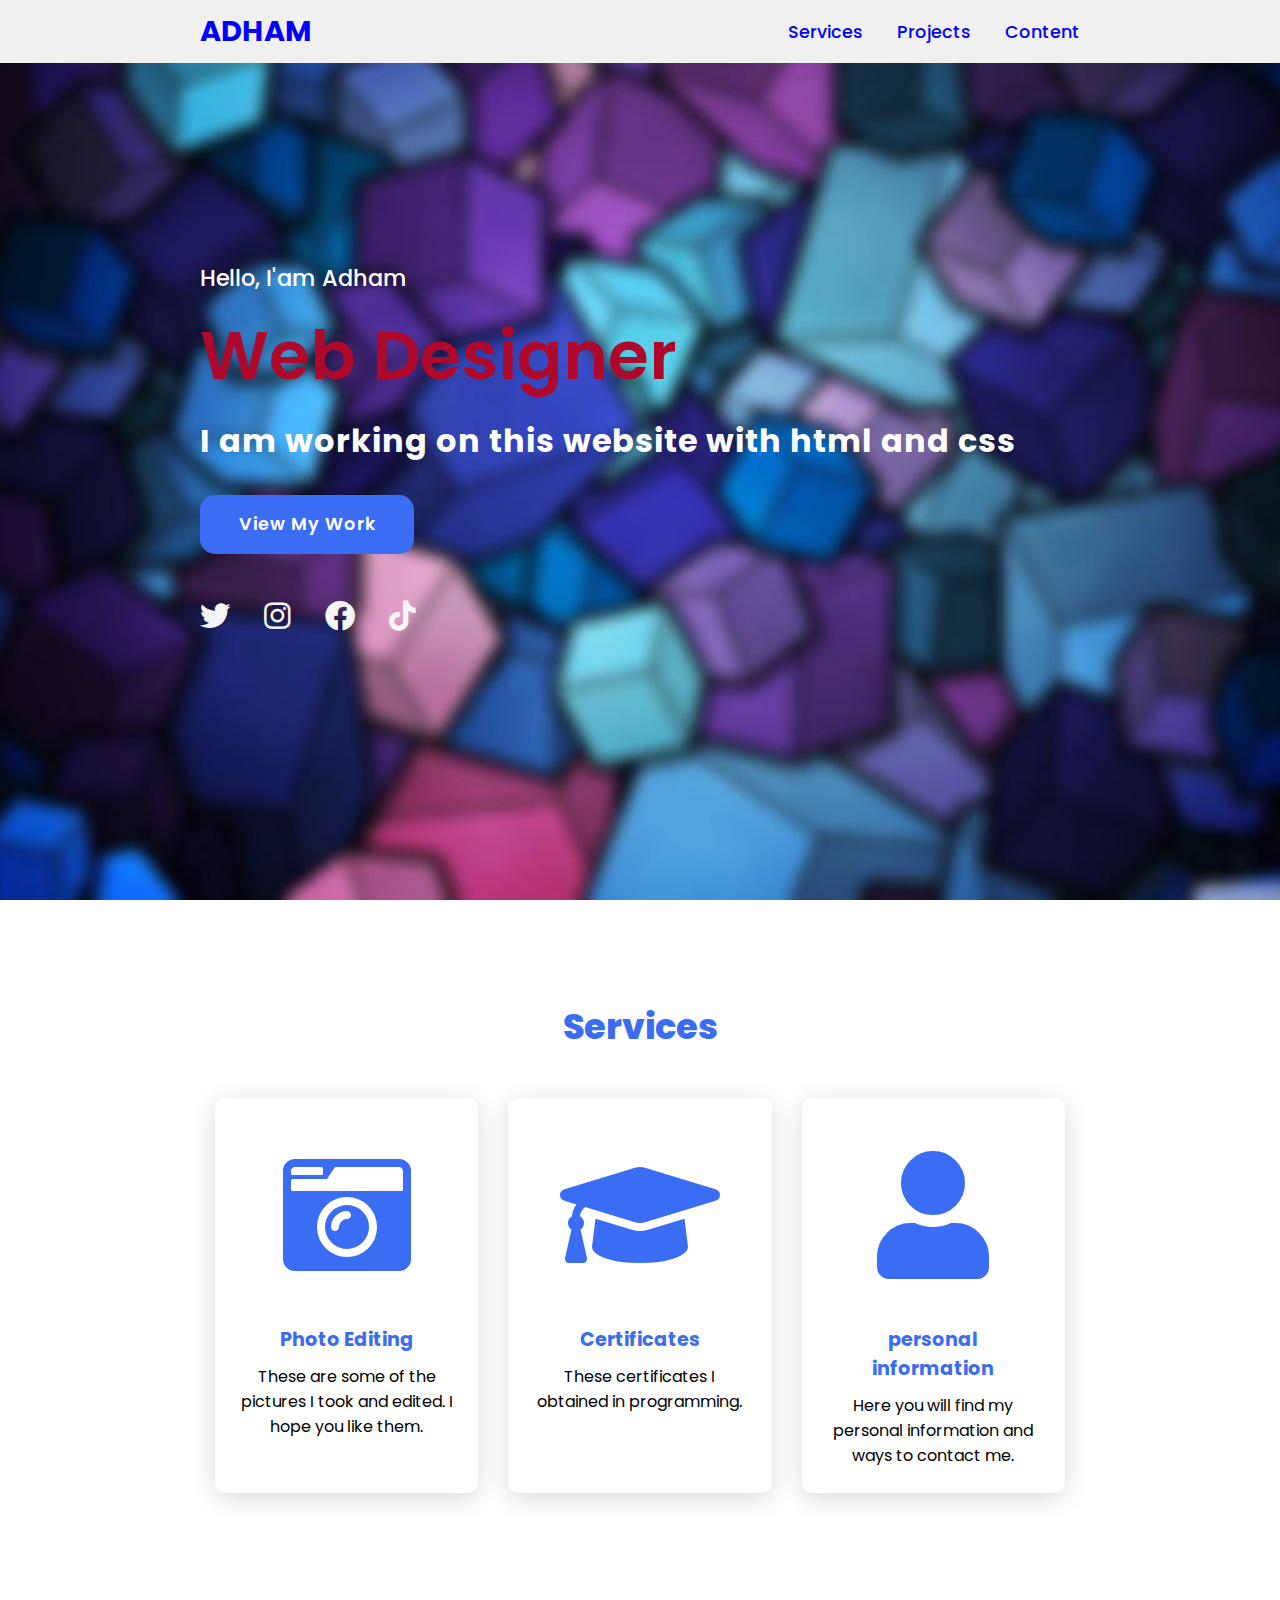
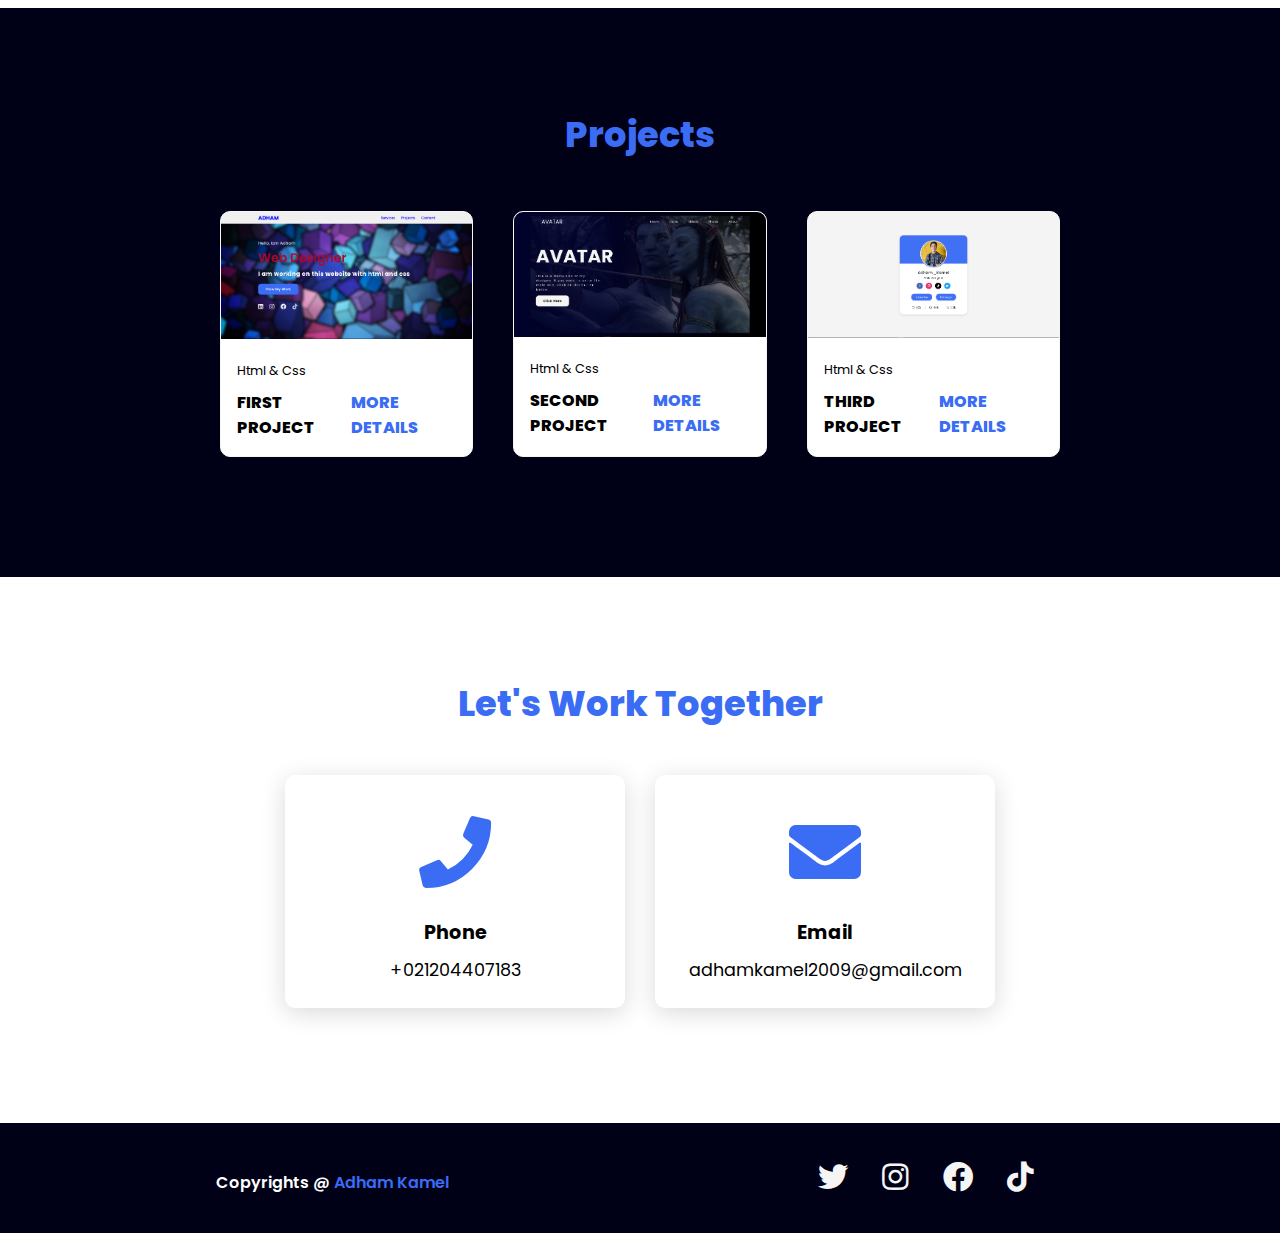
<file: index.html>
<!DOCTYPE html>
<html lang="en">
<head>
    <meta charset="UTF-8">
    <meta name="viewport" content="width=device-width, initial-scale=1.0">
    <title>Adham_Kamel</title>
    <link rel="stylesheet" href="https://cdnjs.cloudflare.com/ajax/libs/font-awesome/5.15.4/css/all.min.css">
    <link rel="stylesheet" href="index.css">
    <style>
        </style>
</head>
<body>


    <header>
        <a href="#" class="logo">Adham</a>
        <nav class="navigation">
            <a href="#services">Services</a>
            <a href="#projects">Projects</a>
            <a href="#content">Content</a>
        </nav>
    </header>


    <section class="main">
        <div>
            <h2>Hello, I'am Adham<br><span>Web Designer</span> </h2>
            <h3>I am working on this website with html and css</h3>
            <a href="#projects" class="main-but">View My Work</a>
            <div class="icon">
                <a href="https://x.com/Adham88660470?t=p39gAsez2fi61JQ9WZvGMQ&s=09" " class="twit"><i class="fab fa-twitter"></i></a>
                <a href="https://instagram.com/adham.kamel.9843?igshid=M2RkZGJiMzhjOQ==" class="insta"><i class="fab fa-instagram"></i></a>
                <a href="https://www.facebook.com/adham.kamel.9843?mibextid=ViGcVu" class="facebook"><i class="fab fa-facebook"></i></a>
                <a href="https://www.tiktok.com/@doma_back?_t=8hRV0iZe5GY&_r=1" class="tiktok"><i class="fab fa-tiktok"></i></a>
            </div>
        </div>
    </section>

    

<section class="cards" id="services">
    <h2 class="title">Services</h2>
    <div class="content">
        <div class="card">
            <div class="icons">
                <i class="fa fa-camera-retro" aria-hidden="true"></i>
            </div>
            <div class="info">
                <h3>Photo Editing</h3>
                <p>These are some of the pictures I took and edited. I hope you like them.</p>
            </div>
        </div>

        <div class="card">
            <div class="icons">
                <i class="fas fa-graduation-cap"></i>
            </div>
            <div class="info">
                <h3>Certificates</h3>
                <p>These certificates I obtained in programming.</p>
            </div>
        </div>

        <div class="card">
            <div class="icons">
                <i class="fas fa-user"></i>
            </div>
            <div class="info">
                <h3>personal information</h3>
                <p>Here you will find my personal information and ways to contact me.</p>
            </div>
        </div>
    </div>
</section>

<section class="projects" id="projects">
    <h2 class="title">Projects</h2>
    <div class="content">
        <div class="project-card">
            <div class="img">
                <img src="images/Screenshot 2023-11-17 175357.png">
            </div>
            <div class="project-info">
                <p class="project-category">Html & Css</p>
                <strong class="project-title">
                    <span>first project</span>
                    <a href="" class="more">More Details</a>
                </strong>
            </div>
        </div>

        <div class="project-card">
            <div class="img">
                <img src="images/Screenshot 2023-11-20 180935.png">
            </div>
            <div class="project-info">
                <p class="project-category">Html & Css</p>
                <strong class="project-title">
                    <span>Second project</span>
                    <a href="Avatar.html" class="more">More Details</a>
                </strong>
            </div>
        </div>


        <div class="project-card">
            <div class="img">
                <img src="images/Screenshot 2023-11-25 215335.png">
            </div>
            <div class="project-info">
                <p class="project-category">Html & Css</p>
                <strong class="project-title">
                    <span>Third project</span>
                    <a href="index 2.html" class="more">More Details</a>
                </strong>
            </div>
        </div>
    </div>
</section>

<section class="black" id="content">    <h2 class="title">Let's Work Together</h2>
    <div class="content">
        <div class="card">
            <div class="icons">
                <i class="fas fa-phone"></i>
            </div>
            <div class="info">
                <h3>Phone</h3>
                <p>+021204407183</p>
            </div>
        </div>

        <div class="card">
            <div class="icons">
                <i class="fas fa-envelope"></i>
            </div>
            <div class="info">
                <h3>Email</h3>
                <p>adhamkamel2009@gmail.com</p>
            </div>
        </div>
</section>

<footer class="footer">
    <p class="title-foot">Copyrights @ <span class="span-foot">Adham Kamel</span></p>
    <div class="icon">
        <a href="https://x.com/Adham88660470?t=p39gAsez2fi61JQ9WZvGMQ&s=09" " class="twit"><i class="fab fa-twitter"></i></a>
        <a href="https://instagram.com/adham.kamel.9843?igshid=M2RkZGJiMzhjOQ==" class="insta"><i class="fab fa-instagram"></i></a>
        <a href="https://www.facebook.com/adham.kamel.9843?mibextid=ViGcVu" class="facebook"><i class="fab fa-facebook"></i></a>
        <a href="https://www.tiktok.com/@doma_back?_t=8hRV0iZe5GY&_r=1" class="tiktok"><i class="fab fa-tiktok"></i></a>
    </div>
</footer>
</body>
</html>
</file>
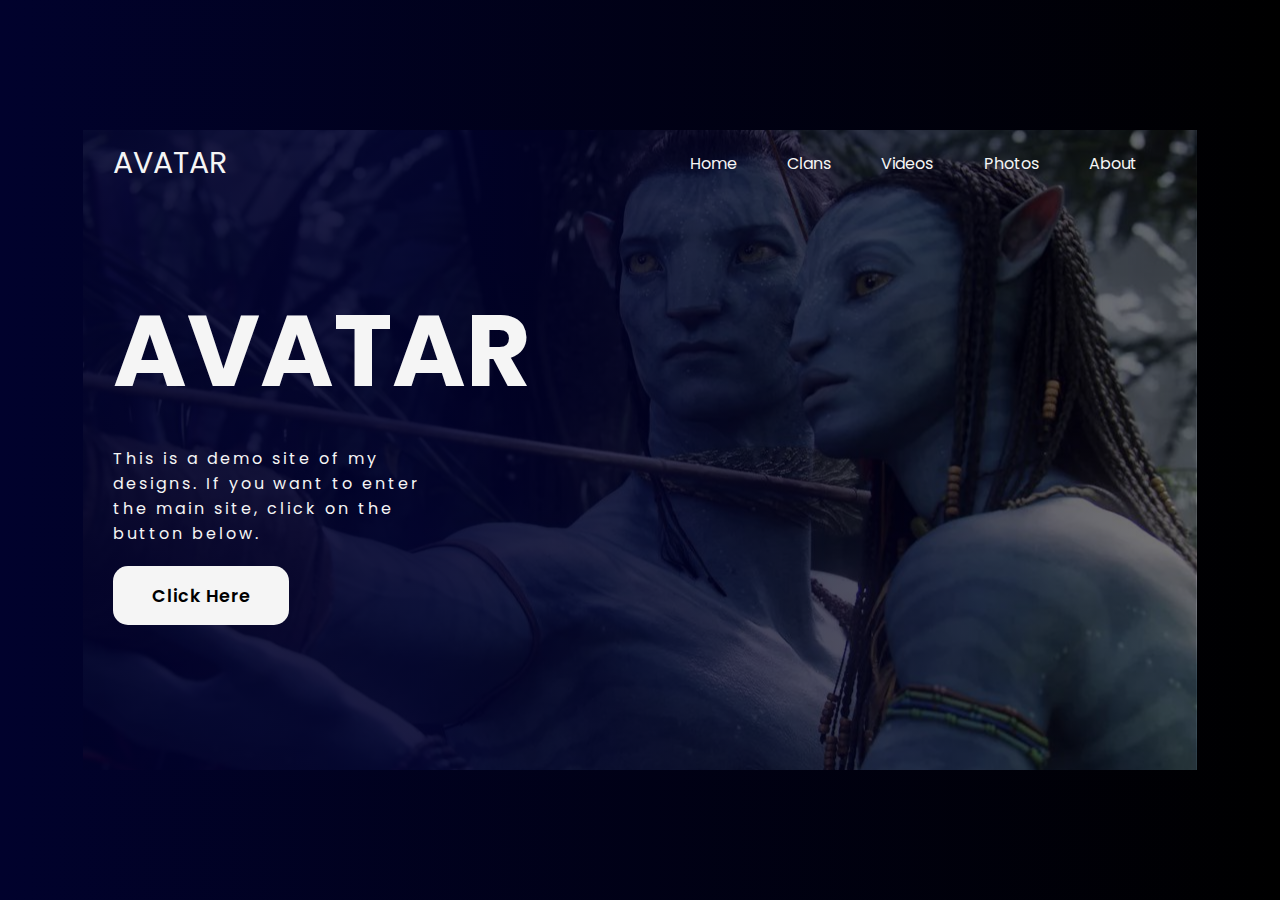
<file: Avatar.html>
<!DOCTYPE html>
<html lang="en">
<head>
    <meta charset="UTF-8">
    <meta name="viewport" content="width=device-width, initial-scale=1.0">
    <title>AVATAR</title>
    <link rel="stylesheet" href="Avatar.css">
</head>
<body>
    <div class="container">
        <header>
            <a href=""class="logo">Avatar</a>
            <ul>
                <li><a href="#">Home</a></li>
                <li><a href="#">Clans</a></li>
                <li><a href="#">Videos</a></li>
                <li><a href="#">Photos</a></li>
                <li><a href="#">About</a></li>
            </ul>
        </header>

        <div class="content">
            <h2>Avatar</h2>
            <p>This is a demo site of my designs. If you want to enter the main site, click on the button below.
            </p>
            <a href="Doma-Web.html">Click Here</a>
        </div>
    </div>
</body>
</html>
</file>
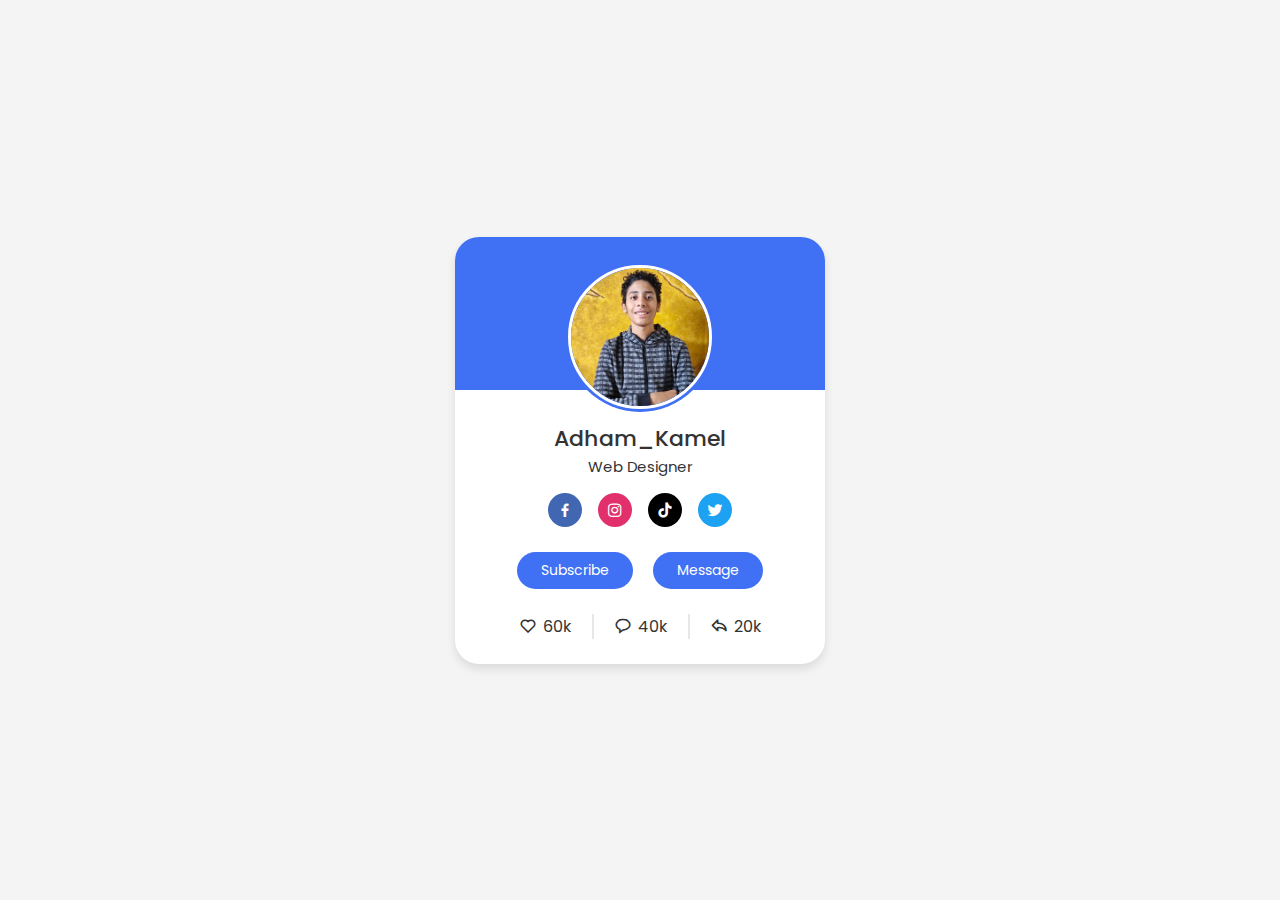
<file: index 2.html>
<!DOCTYPE html>
<html lang="en">
<head>
    <meta charset="UTF-8">
    <meta name="viewport" content="width=device-width, initial-scale=1.0">
    <title>Profile Card</title>

    <!-- CSS -->
    <link rel="stylesheet" href="index 2.css">

    <!-- Box Icons Css -->
    <link href='https://unpkg.com/boxicons@2.1.4/css/boxicons.min.css' rel='stylesheet'>
</head>
<body>
    <div class="profile-card">
        <div class="image">
            <img src="images/photo_2023-11-25_21-49-49.jpg" alt="" class="profile-img">
        </div>

        <div class="text-data">
            <span class="name">Adham_Kamel</span>
            <span class="job">Web Designer</span>
        </div>

        <div class="media-buttons">
            <a href="https://www.facebook.com/adham.kamel.9843?mibextid=ViGcVu" style="background-color: #4267b2;" class="link"><i class='bx bxl-facebook'></i></a>
            <a href="https://instagram.com/adham.kamel.9843?igshid=M2RkZGJiMzhjOQ==" style="background-color: #e1306c;" class="link"><i class='bx bxl-instagram' ></i></a>
            <a href="https://www.tiktok.com/@doma_back?_t=8hcCUO2kv3t&_r=1" style="background-color: black;"   class="link"><i class='bx bxl-tiktok' ></i></a>
            <a href="https://x.com/Adham88660470?t=p39gAsez2fi61JQ9WZvGMQ&s=09" style="background-color: #1da1f2;" class="link"><i class='bx bxl-twitter' ></i></a>
        </div>
        <div class="buttons">
            <a href="https://www.tiktok.com/@doma_back?_t=8hcCUO2kv3t&_r=1"><button class="button">Subscribe</button></a>
            <a href="https://wa.me/+201204407183"><button class="button">Message</button></a>
        </div>
        <div class="analytics">
            <div class="data">
                <i class='bx bx-heart' ></i>
                <span class="number">60k</span>
            </div>

            <div class="data">
                <i class='bx bx-message-rounded' ></i>
                <span class="number">40k</span>
            </div>

            <div class="data">
                <i class='bx bx-share' ></i>
                <span class="number">20k</span>
            </div>
        </div>
    </div>
</body>
</html>
</file>
<file: index.css>
@import url('https://fonts.googleapis.com/css2?family=Poppins:ital,wght@0,100;0,200;0,300;0,400;0,500;0,600;0,700;0,800;0,900;1,100;1,200;1,300;1,400;1,500;1,600;1,700;1,800;1,900&display=swap');

*{
    font-family: 'Poppins', sans-serif;
    margin: 0;
    box-sizing: border-box;
    scroll-behavior: smooth;
}


header {
    background-color: #f0f0f0;
    width: 100%;
    position:fixed;
    z-index: 999;
    display: flex;
    justify-content: space-between;
    align-items: center;
    padding: 10px 200px;
}

.logo {
    text-decoration: none;
    color: blue;
    text-transform: uppercase;
    font-weight: 700;
    font-size: 1.8em;
}

.navigation a {
    color: blue;
    text-decoration: none;
    font-size: 1.1em;
    font-weight: 500;
    padding-left: 30px;
}

.navigation a:hover{
color: purple;
    
}

section {
    padding: 100px 200px;
}

.main {
    width: 100%;
    min-height: 100vh;
    display: flex;
    align-items: center;
    background: url(photo_2023-11-16_19-31-12.jpg) no-repeat;
    background-size:cover ;
    background-position:center ;
    background-attachment:fixed ;

}

.main h2{
    color: white;
    font-size: 1.4em;
    font-weight: 500;
}

.main h2 span{
    display: inline-block;
    color: #b0082b;;
    font-size: 3em;
    font-weight: 600;
    margin-top:10px;
}

.main h3{
    color: white;
    font-size: 2em;
    font-weight: 700;
    letter-spacing: 1px;
    margin-top: 10px;
    margin-bottom: 30px;
}

.main-but {
    color: white;
    background-color: #3a6cf4;
    text-decoration: none;
    font-size: 1.1em;
    font-weight: 600;
    display: inline-block;
    padding: 0.9375em 2.1875em;
    letter-spacing: 1px;
    border-radius: 15px;
    margin-bottom: 40px;
    transition: 0.7s ease;
}

.main-but:hover {
    background-color:purple ;
    transform: scale(1.1);
}


.icon a {
    color: whitesmoke;
    padding-right: 30px;
    font-size: 1.9em;
    transition: 0.7s ease;
}
.twit :hover {
    color: #1da1f2;
    transform:scale(1.1);
}

.insta :hover {
    color: #e1306c;
    transform:scale(1.1);
}

.facebook :hover {
    color: #4267b2;
    transform:scale(1.1);
}

.tiktok :hover {
    color: black;
    transform:scale(1.1);
}



.title {
    display: flex;
    justify-content: center;
    color: #3a6cf4;
    font-size: 2.2em;
    font-weight: 800;
    margin-bottom: 30px;
}


.content {
    display: flex;
    justify-content: center;
    flex-direction: row;

}

.card {
    background-color: white;
    width: 21.25em;
    box-shadow: 0 5px 25px rgba(1 1 1 / 15%);
    border-radius: 10px;
    padding: 25px;
    margin: 15px;
    transition: 0.7s ease;
}


.card:hover {
    transform: scale(1.1);
}

.icons{
    color: #3a6cf4;
    font-size:8em ;
    text-align: center;
}

.info{
    text-align: center;
}

.info h3 {
    color: #3a6cf4;
    font-size: 1.2em;
    font-weight: 700;
    margin: 10px;
}


.projects {
    background-color: #000016;
}

.projects .content{
    margin-top:30px; ;
}


.project-card{
    background-color:#fff ;
    border: 1px solid whitesmoke;
    min-height: 14em;
    width: 23em;
    overflow: hidden;
    border-radius: 10px;
    margin: 20px;
    transition: 0.7s ease;
}

.project-card:hover {
    transform: scale(1.1);
}

.project-card:hover .img {
opacity: 0.9;
}


.img img{
    width: 100%;
}

.project-info{
    padding: 1em;

}


.project-category{
    font-size: 0.8em;
    color: black;

}

.project-title{
    display: flex;
    justify-content: space-between;
    text-transform: uppercase;
    font-weight: 800;
    margin-top: 10px;
}

.more{
    text-decoration: none;
    color: #3a6cf4;
}

.more:hover{
    color: purple;
}


.black .icons{
    font-size: 4.5em;
}

.black .info h3{
    color: black;
}

.black .info p {
    font-size: 1.1em;
}


.footer{
    background-color: #000016;
    color: #fff;
    padding: 2em;
    display: flex;
    justify-content: space-around;
}

.title-foot {
    font-size: 1.3;
    font-weight: 600;
    margin-top: 15px;
}

.span-foot {
    color: #3a6cf4;
}


@media (max-width:1023px){
    header{
        padding: 12px 20px;
    }

    .navigation a{
        padding-left:9px ;
    }

    .title{
        font-size: 1.8em;
    }

    section{
        padding: 80px 20px;
    }

    .content{
        flex-direction: column;
        align-items: center;
    }
}


@media  (max-width:641px) {
    body{
        font-size: 15px;
    }

    .navigation a{
        padding-left:8px ;
    }


    .main content h2{
        font-size: 2em;
    }

    .main h3{
        font-size: 1.7em;
    }
}

@media (max-width:300px) {
    body{
        font-size: 10px;
        
    }
}
</file>
<file: Avatar.css>
@import url('https://fonts.googleapis.com/css2?family=Poppins:ital,wght@0,100;0,200;0,300;0,400;0,500;0,600;0,700;0,800;0,900;1,100;1,200;1,300;1,400;1,500;1,600;1,700;1,800;1,900&display=swap');

*{
    font-family: 'Poppins', sans-serif;
    margin: 0;
    padding: 0;
    box-sizing: border-box;
    scroll-behavior: smooth;
}

a {
    color: whitesmoke;
    text-decoration: none;
}

body {
    background-image: linear-gradient(to right,#01022d,#000) ;
    height: 100vh;
    display: flex;
    justify-content: center;
    align-items: center;
    background-size:cover ;
    background-position:center ;
    background-attachment:fixed ;

}

.container {
    background-image:
    linear-gradient(to right, #01022de5 30%, #00000088),
    url(images/photo_2023-11-20_15-47-29.jpg);
background-position: center;

    width: 87%;
    height: 640px;
}


.container:hover {
    background-image:
    linear-gradient(to right, #01022de5 30%, transparent),
    url(images/photo_2023-11-20_15-47-29.jpg);
}

header {
    display: flex;
    justify-content: space-between;
    align-items: center;
    padding: 10px;
}

.logo {
    font-size: 30px;
    text-transform: uppercase;
    padding-left: 20px;
}

ul {
    width: 50%;
    list-style: none;
    display: flex;
    justify-content: space-evenly;
}

ul a {
    transition: 0.5s ease;
}

ul a:hover{
    color: red;
}

.content {
    color: whitesmoke;
    width: 50%;
    margin-top: 50px;
    padding: 30px;
}

.content h2 {
    font-size: 100px;
    text-transform: uppercase;
}

.content p{
    letter-spacing: 3px;
    width: 350px;
    padding: 20px 0;
}

.content a{
    color: black;
    background-color: whitesmoke;
    text-decoration: none;
    font-size: 1.1em;
    font-weight: 600;
    display: inline-block;
    padding: 0.9375em 2.1875em;
    letter-spacing: 1px;
    border-radius: 15px;
    margin-bottom: 40px;
    transition: 0.7s ease;
}

.content a:hover {
    background-color:transparent ;
    transform: scale(1.1);
}
</file>
<file: index 2.css>
@import url('https://fonts.googleapis.com/css2?family=Poppins:ital,wght@0,100;0,200;0,300;0,400;0,500;0,600;0,700;0,800;0,900;1,100;1,200;1,300;1,400;1,500;1,600;1,700;1,800;1,900&display=swap');

*{
    font-family: 'Poppins', sans-serif;
    margin: 0;
    padding: 0;
    box-sizing: border-box;
    scroll-behavior: smooth;
}

body{
    height: 100vh;
    display: flex;
    align-items: center;
    justify-content: center;
    background-color: #f4f4f4;
}

.profile-card{
    display: flex;
    flex-direction: column;
    align-items: center;
    max-width: 370px;
    width: 100%;
    background-color: #fff;
    border-radius: 24px;
    padding: 25px;
    box-shadow: 0 5px 10px rgba(0,0,0,0.1);
    position: relative;
}

.profile-card::before{
    content: '';
    position: absolute;
    top: 0;
    left: 0;
    height: 36%;
    width: 100%;
    border-radius: 24px 24px 0 0;
    background-color: #4070f4;
}

.image{
    position: relative;
    height: 150px;
    width: 150px;
    border-radius: 50%;
    background-color: #4070f4;
    padding: 3px;
    margin-bottom: 10px;
}

.image .profile-img{
    height: 100%;
    width: 100%;
    object-fit: cover;
    border-radius: 50%;
    border: 3px solid #fff;
}


.profile-card .text-data{
    display: flex;
    flex-direction: column;
    align-items: center;
    color: #333;
}

.text-data .name{
    font-size: 22px;
    font-weight: 500;
}

.text-data .job{
    font-size: 15px;
    font-weight: 400;
}


.profile-card .media-buttons{
    display: flex;
    align-items: center;
    margin-top: 15px;
}

.media-buttons .link {
    display: flex;
    align-items: center;
    justify-content: center;
    color: #fff;
    font-size: 18px;
    height: 34px;
    width: 34px;
    border-radius: 50%;
    margin: 0 8px;
    background-color: #4070f4;
    text-decoration: none;
}

.profile-card .buttons{
    display: flex;
    align-items: center;
    margin-top: 25px;
}

.buttons .button{
    color: #fff;
    font-size: 14px;
    font-weight: 400;
    border: none;
    border-radius: 24px;
    margin: 0 10px;
    padding: 8px 24px;
    background-color: #4070f4;
    cursor: pointer;
    transition: all 0.3 ease;
}

.buttons .button:hover{
    background-color: #0e4bf1;
}

.profile-card .analytics{
    display: flex;
    align-items: center;
    margin-top: 25px;
}

.analytics .data{
    display: flex;
    align-items: center;
    color: #333;
    padding: 0 20px;
    border-right: 2px solid #e7e7e7;
}

.data i {
    font-size: 18px;
    margin-right: 6px;
}

.data:last-child{
    border-right:none ;
}
</file>
